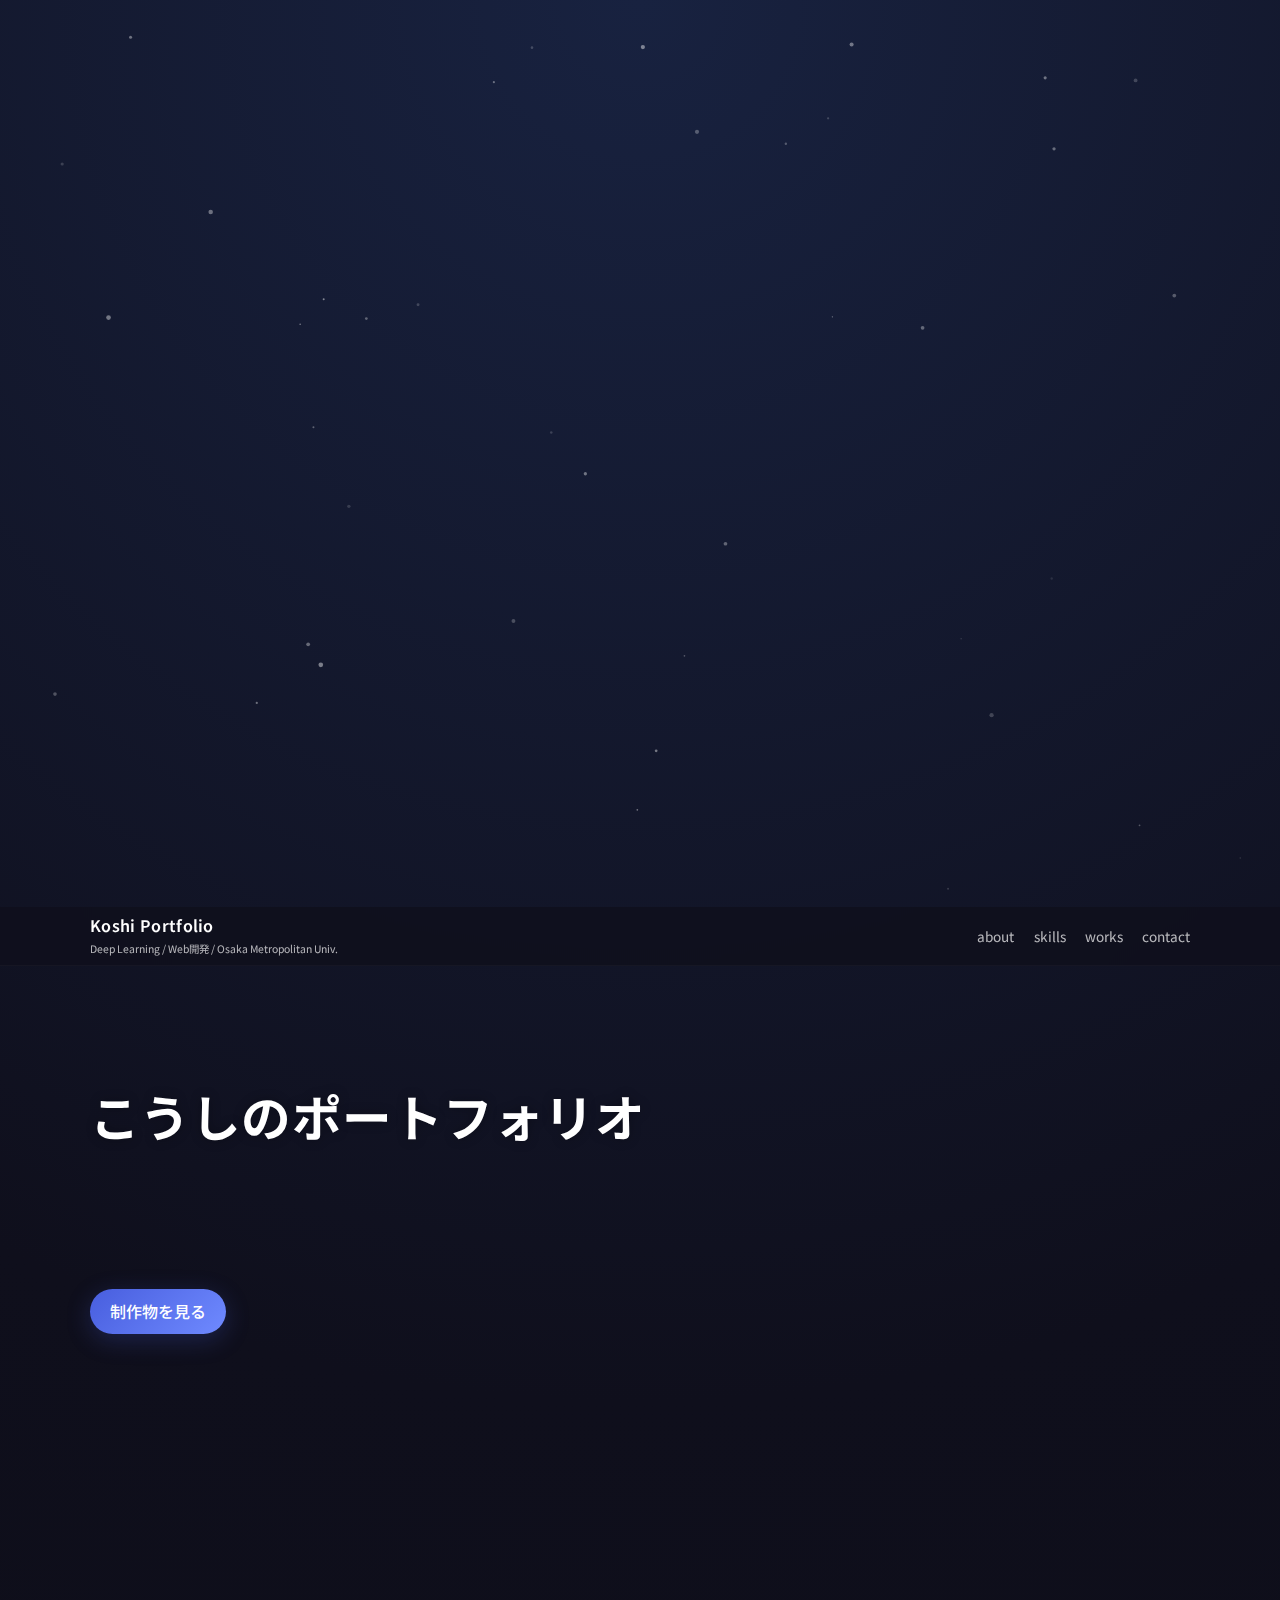
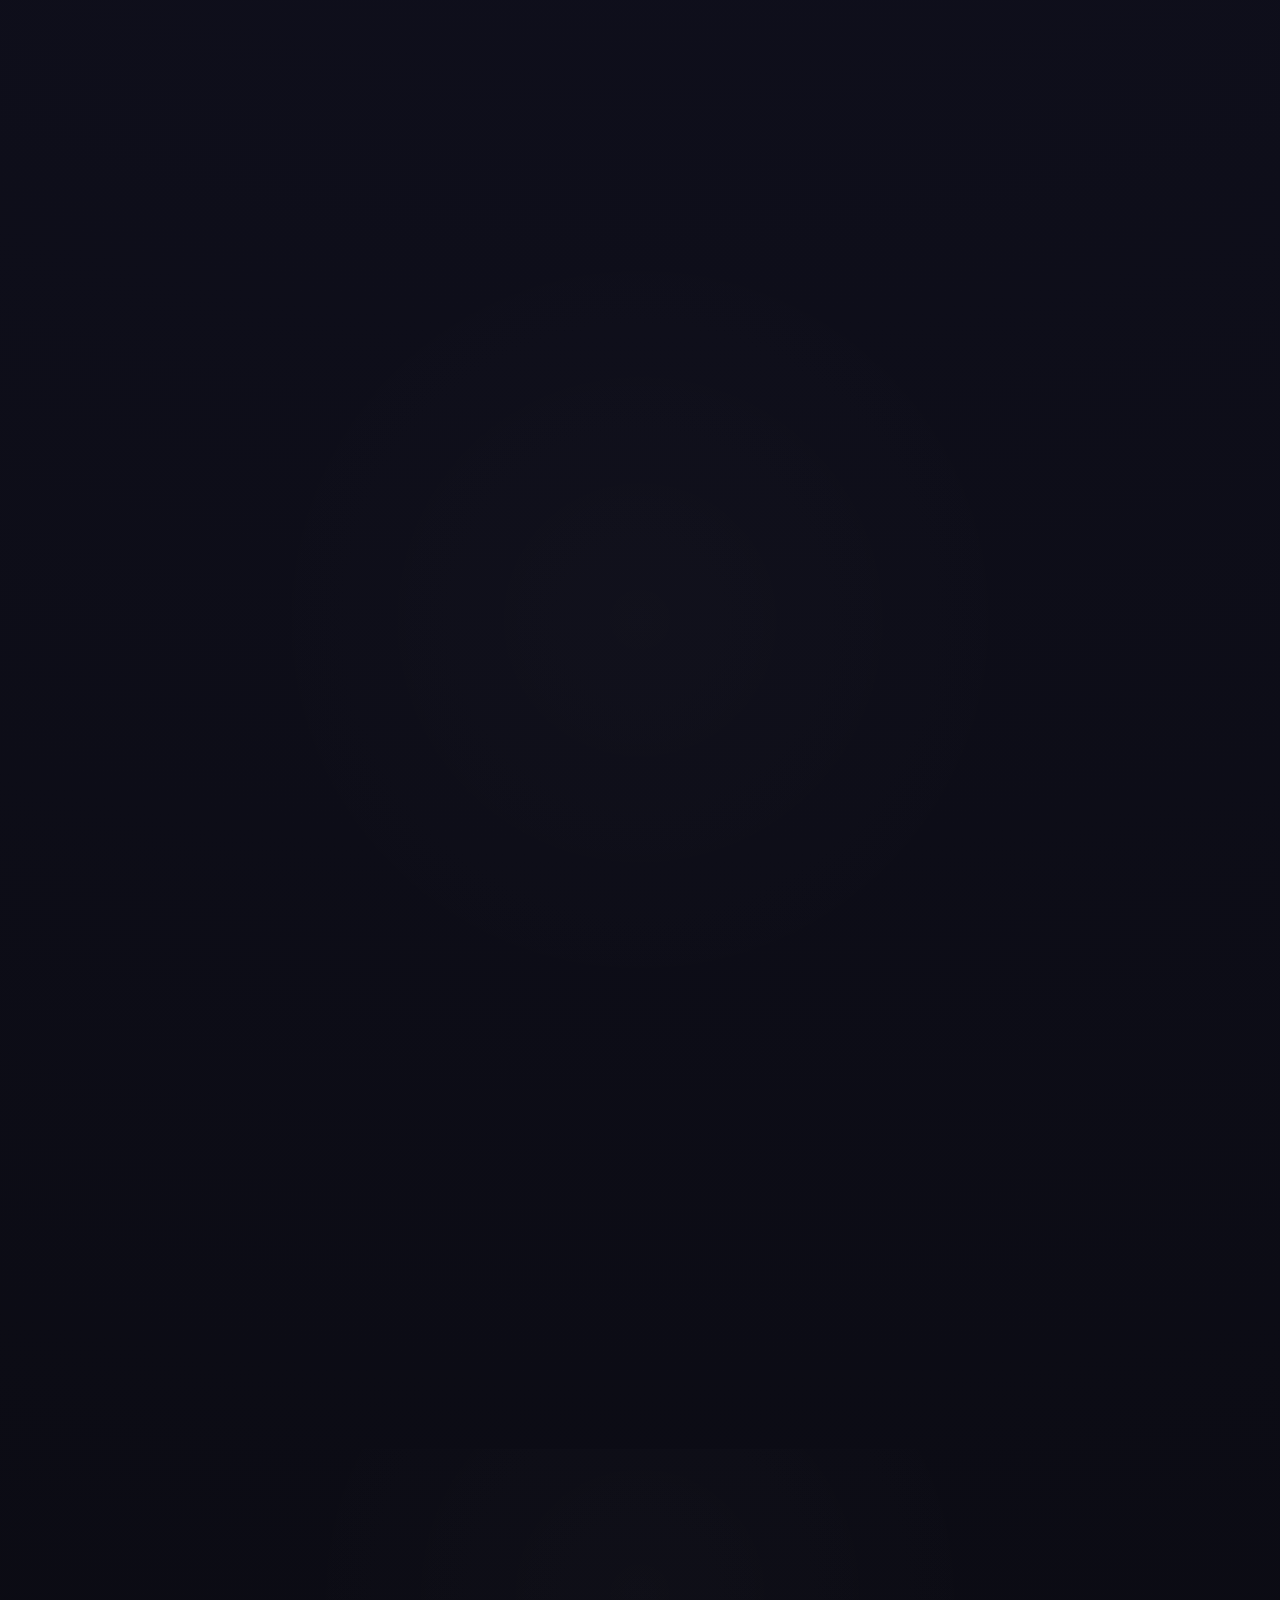
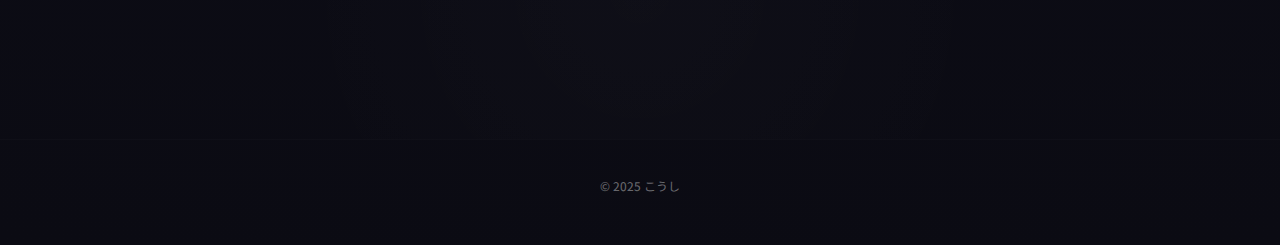
<file: self_intro/index.html>
<!DOCTYPE html>
<html lang="ja">
<head>
  <meta charset="UTF-8">
  <meta name="viewport" content="width=device-width, initial-scale=1.0">
  <title>こうし | ポートフォリオ</title>
  <meta name="description" content="大阪公立大学でDeep Learningを学ぶこうしのポートフォリオサイトです。AI開発やWebアプリ制作の実践経験を紹介しています。">
  <link rel="stylesheet" href="style.css">
</head>
<body>
  <header class="site-header">
    <div class="inner">
      <div class="brand">
        <a href="#top" class="site-title">Koshi Portfolio</a>
        <p class="site-subtitle">Deep Learning / Web開発 / Osaka Metropolitan Univ.</p>
      </div>
      <nav class="site-nav" aria-label="メインメニュー">
        <ul>
          <li><a href="#about">about</a></li>
          <li><a href="#skills">skills</a></li>
          <li><a href="#works">works</a></li>
          <li><a href="#contact">contact</a></li>
        </ul>
      </nav>
    </div>
  </header>

  <main id="top">
    <section class="hero" aria-labelledby="hero-title">
      <div class="inner">
        <div class="hero-text">
          <h1 id="hero-title">こうしのポートフォリオ</h1>
          <p class="lead">Deep Learning と Web開発を軸に、AIで価値を生むサービスを作る練習をしています。</p>
          <p class="meta">大阪公立大学（B1） / 天王寺高校出身</p>
          <a class="btn primary" href="#works">制作物を見る</a>
        </div>
      </div>
    </section>

    <section id="about" class="section">
      <div class="inner">
        <h2 class="section-title">自己紹介</h2>
        <p>
          大阪公立大学の1回生です。高校は天王寺高校でした。<br>
          今は主に Deep Learning・機械学習・Web開発を中心に学習・実践しています。  
          「AIを使って実際に役立つサービスをつくる」ことを目標にしています。
        </p>
        <ul class="profile-list">
          <li><span>出身高校</span>天王寺高校</li>
          <li><span>所属</span>大阪公立大学 B1</li>
          <li><span>興味分野</span>AI開発 / 時系列予測 / Webアプリ設計</li>
        </ul>
      </div>
    </section>

    <section id="skills" class="section section-alt">
      <div class="inner">
        <h2 class="section-title">スキル</h2>
        <p class="section-intro">AI開発を中心に、Webアプリケーションの設計・実装も行っています。</p>

        <div class="skills-grid">

          <article class="skill-card">
            <h3>ディープラーニングの基本原理</h3>
            <p>『ゼロから作るDeep Learning』を通して、ニューラルネットワークの順伝播・逆伝播、活性化関数、損失関数といった基本原理を理解しています。</p>
          </article>

          <article class="skill-card">
            <h3>Python</h3>
            <p>AI開発の基盤となるPythonの文法・標準ライブラリを理解し、データ処理やモデル実装に応用できます。</p>
          </article>

          <article class="skill-card">
            <h3>PyTorch</h3>
            <p>『PyTorchによる発展ディープラーニング』を通して、モデル構築、データセットの前処理、学習ループの実装などを実践。AIフレームワークとして使いこなしています。</p>
          </article>

          <article class="skill-card">
            <h3>時系列データ分析</h3>
            <p>Bitcoinの値動きという「時系列データ」を対象にAI予測モデルを開発。特徴量設計・モデルチューニング・検証の一連の流れを経験しています。</p>
          </article>

          <article class="skill-card">
            <h3>予測モデルの構築</h3>
            <p>データ収集、前処理、学習、推論までのプロセスを自力で構築。LightGBMやscikit-learnを使い分け、AI予測をWebアプリに組み込む実装経験があります。</p>
          </article>

          <article class="skill-card">
            <h3>Web開発</h3>
            <p>フロントエンド（HTML / CSS / JavaScript / React）およびバックエンド（Python / Node.js / PHP）の基礎を学習済み。FlaskやAPI連携を通じてAIモデルをWeb上で動作させる実装が可能です。</p>
          </article>
        </div>
      </div>
    </section>

    <section id="works" class="section">
      <div class="inner">
        <h2 class="section-title">制作物</h2>
        <ul class="works-list">
          <li class="work-item">
            <h3>自己紹介ページ</h3>
            <p>ポートフォリオページをHTML/CSS/JSで設計・実装</p>
          </li>
          <li class="work-item">
            <h3>AIによるBTC価格予測・自動売買システム</h3>
            <p>Flask × 取引所API × AIモデル（LightGBM, PyTorch）を連携。リアルタイム予測と自動注文処理を実装。</p>
          </li>
          <li class="work-item">
            <h3>簡易ToDoリスト</h3>
            <p>JavaScriptで状態管理を実装したシンプルなタスク管理アプリ。React版にも拡張予定。</p>
          </li>
        </ul>
      </div>
    </section>

    <section id="contact" class="section section-alt">
      <div class="inner">
        <h2 class="section-title">お問い合わせ</h2>
        <p>AI・Web開発の学習仲間やインターンのお誘いなどは、下記メールよりご連絡ください。</p>
        <p><a href="mailto:koumattsu@gmail.com" class="mail-link">koumattsu@gmail.com</a></p>
      </div>
    </section>
  </main>

  <footer class="site-footer">
    <div class="inner">
      <p>&copy; 2025 こうし</p>
    </div>
  </footer>

  <script src="script.js"></script>
</body>
</html>
</file>
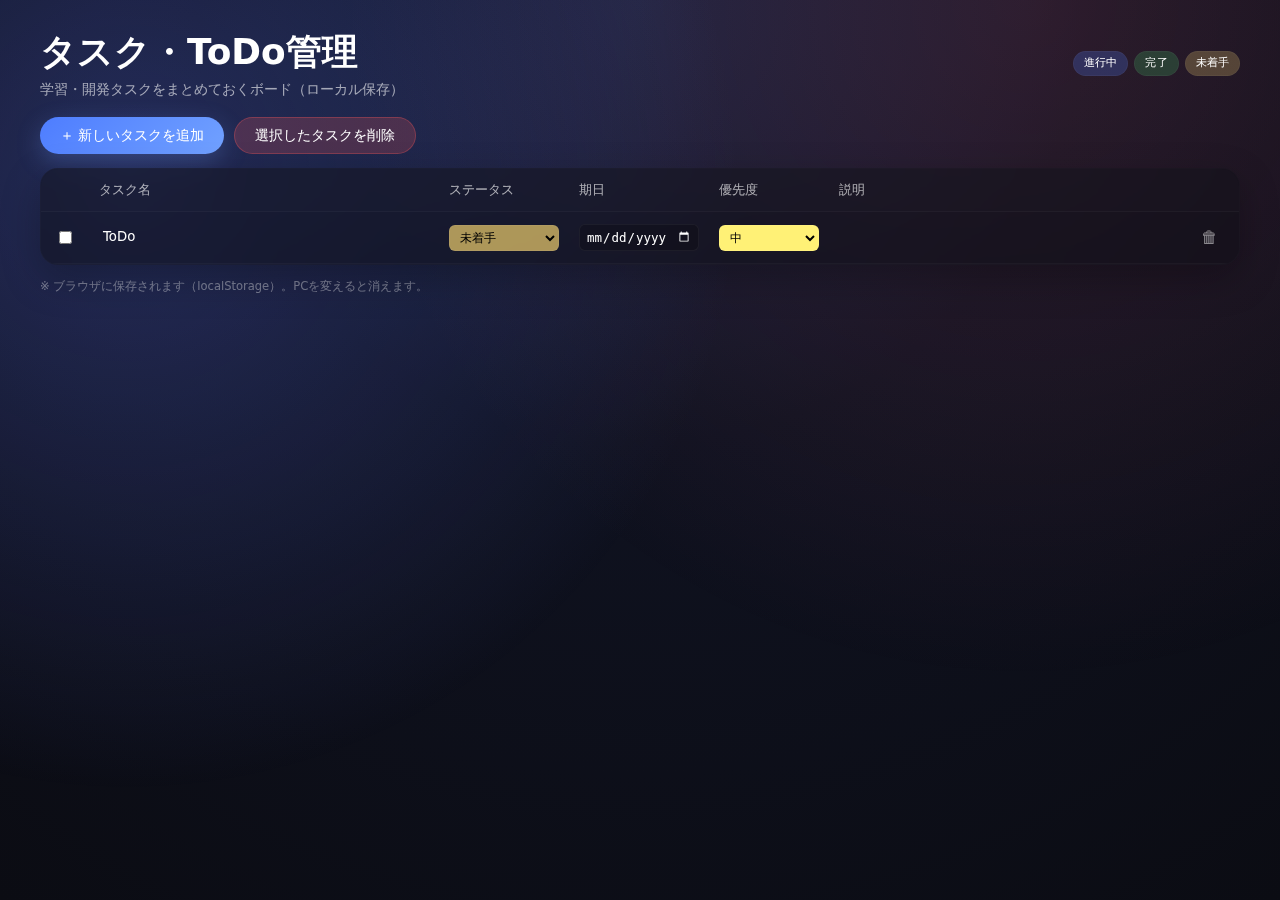
<file: todo/index.html>
<!DOCTYPE html>
<html lang="ja">
<head>
  <meta charset="UTF-8" />
  <meta name="viewport" content="width=device-width, initial-scale=1.0" />
  <title>ToDo管理表 | Koshi</title>
  <link rel="stylesheet" href="style.css" />
</head>
<body>
  <div class="bg-layer"></div>

  <div class="container">
    <header class="header">
      <div>
        <h1 class="editable-title" contenteditable="true">タスク・ToDo管理</h1>
        <p class="subtitle">学習・開発タスクをまとめておくボード（ローカル保存）</p>
      </div>
      <div class="legend">
        <span class="badge status-progress">進行中</span>
        <span class="badge status-done">完了</span>
        <span class="badge status-wait">未着手</span>
      </div>
    </header>

    <div class="controls">
      <button id="addRowBtn" class="btn add">＋ 新しいタスクを追加</button>
      <button id="deleteSelectedBtn" class="btn delete">選択したタスクを削除</button>
    </div>

    <div class="table-wrap glass">
      <table id="todoTable">
        <thead>
          <tr>
            <th style="width:48px;"></th>
            <th>タスク名</th>
            <th style="width:130px;">ステータス</th>
            <th style="width:140px;">期日</th>
            <th style="width:120px;">優先度</th>
            <th>説明</th>
            <th style="width:60px;"></th>
          </tr>
        </thead>
        <tbody>
          <!-- JSで挿入 -->
        </tbody>
      </table>
    </div>

    <footer class="footer">
      <p>※ ブラウザに保存されます（localStorage）。PCを変えると消えます。</p>
    </footer>
  </div>

  <script src="script.js"></script>
</body>
</html>
</file>
<file: self_intro/style.css>
/* --- Google Fonts & 基本設定 --- */
@import url('https://fonts.googleapis.com/css2?family=Noto+Sans+JP:wght@300;400;500;700&display=swap');

* {
  margin: 0;
  padding: 0;
  box-sizing: border-box;
}

:root {
  --bg: #0f0f1c;
  --panel: rgba(255, 255, 255, 0.04);
  --panel-strong: rgba(255, 255, 255, 0.06);
  --border: rgba(255, 255, 255, 0.08);
  --text: #fff;
  --muted: rgba(255, 255, 255, 0.7);
  --accent: #485ede;
  --radius: 16px;
  --inner: 1100px;
}

body {
  font-family: 'Noto Sans JP', sans-serif;
  color: var(--text);
  background: radial-gradient(circle at top, #182240 0%, #0f0f1c 40%, #0b0b13 100%);
  min-height: 100vh;
  line-height: 1.6;
}

/* --- レイアウト共通 --- */
.inner {
  width: min(100% - 40px, var(--inner));
  margin: 0 auto;
}

/* --- ヘッダー（上部ナビ） --- */
.site-header {
  position: sticky;
  top: 0;
  z-index: 50;
  background: rgba(15, 15, 28, 0.8);
  backdrop-filter: blur(12px);
  border-bottom: 1px solid rgba(255, 255, 255, 0.03);
}

.site-header .inner {
  display: flex;
  align-items: center;
  justify-content: space-between;
  min-height: 58px;
  gap: 1.5rem;
}

.brand {
  display: flex;
  flex-direction: column;
  gap: 2px;
}

.site-title {
  color: #fff;
  font-weight: 600;
  text-decoration: none;
  letter-spacing: 0.02em;
}

.site-subtitle {
  font-size: 0.65rem;
  color: var(--muted);
}

.site-nav ul {
  display: flex;
  gap: 1.2rem;
  list-style: none;
}

.site-nav a {
  color: var(--muted);
  text-decoration: none;
  font-size: 0.85rem;
  transition: color 0.2s ease;
}

.site-nav a:hover,
.site-nav a:focus-visible {
  color: #fff;
}

/* --- ヒーロー --- */
.hero {
  padding: 110px 0 60px;
}

.hero .hero-text {
  max-width: 600px;
}

.hero h1 {
  font-size: clamp(2.5rem, 4vw, 3.1rem);
  font-weight: 700;
  letter-spacing: 0.01em;
  margin-bottom: 18px;
  text-shadow: 0 0 12px rgba(0,0,0,0.3);
}

.hero .lead {
  color: var(--muted);
  margin-bottom: 16px;
}

.hero .meta {
  font-size: 0.8rem;
  color: rgba(255, 255, 255, 0.45);
  margin-bottom: 28px;
}

.btn {
  display: inline-block;
  padding: 10px 20px;
  border-radius: 9999px;
  text-decoration: none;
  font-weight: 500;
  border: 1px solid rgba(255,255,255,0.1);
}

.btn.primary {
  background: linear-gradient(135deg, #485ede, #6f8aff);
  border: none;
  color: #fff;
  box-shadow: 0 6px 25px rgba(72, 94, 222, 0.25);
}

/* --- セクション共通 --- */
.section {
  padding: 70px 0 50px;
}

.section-alt {
  background: radial-gradient(circle, rgba(255,255,255,0.015) 0%, rgba(0,0,0,0) 55%);
}

.section-title {
  font-size: 1.9rem;
  margin-bottom: 28px;
  letter-spacing: 0.01em;
}

.section-intro {
  color: var(--muted);
  margin-bottom: 26px;
}

/* --- 自己紹介 --- */
#about p {
  margin-bottom: 30px;
  color: var(--muted);
}

.profile-list {
  list-style: none;
  display: grid;
  gap: 14px;
  max-width: 600px;
}

.profile-list li {
  background: var(--panel);
  border: 1px solid rgba(255,255,255,0.015);
  border-radius: 10px;
  padding: 10px 14px;
  display: flex;
  gap: 14px;
  align-items: center;
}

.profile-list li span {
  font-size: 0.75rem;
  color: rgba(255,255,255,0.5);
  width: 110px;
  flex: 0 0 110px;
}

/* --- スキル --- */
.skills-grid {
  display: grid;
  gap: 20px;
  grid-template-columns: repeat(auto-fit, minmax(230px, 1fr));
}

.skill-card {
  background: var(--panel);
  border: 1px solid rgba(255,255,255,0.03);
  border-radius: var(--radius);
  padding: 20px 18px 18px;
  box-shadow: 0 18px 35px rgba(0,0,0,0.1);
  transition: transform 0.2s ease, border 0.2s ease;
}

.skill-card:hover {
  transform: translateY(-3px);
  border: 1px solid rgba(104, 123, 248, 0.45);
}

.skill-card h3 {
  font-size: 1.05rem;
  margin-bottom: 10px;
}

.skill-card p {
  color: var(--muted);
  font-size: 0.9rem;
}

.skill-card .small {
  font-size: 0.78rem;
  margin-top: 6px;
  color: rgba(255,255,255,0.45);
}

/* --- 制作物 --- */
.works-list {
  list-style: none;
  display: grid;
  gap: 16px;
}

.work-item {
  background: var(--panel);
  border: 1px solid rgba(255,255,255,0.025);
  border-radius: 14px;
  padding: 16px 18px 14px;
  transition: background 0.2s ease;
}

.work-item:hover {
  background: rgba(255, 255, 255, 0.02);
}

.work-item h3 {
  font-size: 1rem;
  margin-bottom: 4px;
}

.work-item p {
  color: var(--muted);
  font-size: 0.85rem;
}

/* --- お問い合わせ --- */
#contact p {
  max-width: 500px;
  color: var(--muted);
}

.mail-link {
  display: inline-block;
  margin-top: 12px;
  color: #fff;
  text-decoration: none;
  border-bottom: 2px solid rgba(72, 94, 222, 0.7);
  padding-bottom: 2px;
}

.mail-link:hover {
  color: #fff;
  background: rgba(72, 94, 222, 0.3);
  border-radius: 5px;
  padding: 4px 9px;
}

/* --- フッター --- */
.site-footer {
  border-top: 1px solid rgba(255,255,255,0.02);
  padding: 36px 0 50px;
  text-align: center;
  color: rgba(255,255,255,0.4);
  font-size: 0.75rem;
}

/* --- スクロールでふわっと出すやつ --- */
.reveal-item {
  opacity: 0;
  transform: translateY(18px);
  transition: opacity 0.5s ease-out, transform 0.5s ease-out;
}

.reveal-item.visible {
  opacity: 1;
  transform: translateY(0);
}

/* --- レスポンシブ --- */
@media (max-width: 720px) {
  .site-header .inner {
    flex-wrap: wrap;
  }
  .site-nav ul {
    gap: 0.8rem;
  }
  .hero {
    padding-top: 90px;
  }
  .profile-list li {
    flex-wrap: wrap;
  }
  .profile-list li span {
    width: auto;
  }
}
</file>
<file: todo/style.css>
/* ベース */
:root {
  --bg: radial-gradient(circle at top, #19223f 0%, #0f1220 40%, #0b0c13 100%);
  --panel: rgba(255, 255, 255, 0.03);
  --panel-strong: rgba(255, 255, 255, 0.12);
  --border: rgba(255, 255, 255, 0.06);
  --accent: #4e7dff;
  --danger: #ff5b5b;
  --text: #fff;
  --muted: rgba(255, 255, 255, 0.6);
  --radius-lg: 18px;
  --radius-sm: 12px;
}

* {
  box-sizing: border-box;
}

body {
  margin: 0;
  background: #0f1220;
  background-image: var(--bg);
  font-family: "Noto Sans JP", system-ui, -apple-system, BlinkMacSystemFont, "Segoe UI", sans-serif;
  color: var(--text);
  min-height: 100vh;
  padding: 28px 14px 32px;
}

/* 背景のうっすらしたぼかし円 */
.bg-layer {
  position: fixed;
  inset: 0;
  background: radial-gradient(circle at 10% 20%, rgba(98, 119, 255, 0.27), transparent 45%),
              radial-gradient(circle at 80% 0%, rgba(255, 99, 132, 0.13), transparent 50%);
  pointer-events: none;
  z-index: 0;
}

.container {
  max-width: 1200px;
  margin: 0 auto;
  position: relative;
  z-index: 1;
}

/* ヘッダー */
.header {
  display: flex;
  justify-content: space-between;
  gap: 1.2rem;
  align-items: center;
  margin-bottom: 18px;
}

.editable-title {
  font-size: clamp(1.9rem, 2.8vw, 2.3rem);
  font-weight: 650;
  margin: 0;
  outline: none;
  border: none;
  background: transparent;
  cursor: text;
}

.subtitle {
  margin: 4px 0 0;
  color: var(--muted);
  font-size: 0.85rem;
}

.legend {
  display: flex;
  gap: 6px;
  flex-wrap: wrap;
}

.badge {
  padding: 4px 10px 5px;
  border-radius: 999px;
  font-size: 0.68rem;
  font-weight: 500;
  letter-spacing: 0.01em;
  background: rgba(255, 255, 255, 0.03);
  border: 1px solid rgba(255, 255, 255, 0.04);
}

.status-progress {
  background: rgba(78, 125, 255, 0.24);
}
.status-done {
  background: rgba(61, 183, 98, 0.24);
}
.status-wait {
  background: rgba(255, 219, 115, 0.23);
}

/* ボタン群 */
.controls {
  display: flex;
  gap: 10px;
  margin-bottom: 14px;
  flex-wrap: wrap;
}

.btn {
  border: none;
  border-radius: 999px;
  padding: 8px 20px;
  font-weight: 500;
  cursor: pointer;
  display: inline-flex;
  gap: 6px;
  align-items: center;
  font-size: 0.9rem;
  transition: transform 0.07s ease-out, box-shadow 0.07s ease-out;
}

.btn.add {
  background: linear-gradient(135deg, #4e7dff, #71a1ff);
  color: #fff;
  box-shadow: 0 8px 25px rgba(113, 160, 255, 0.25);
}

.btn.delete {
  background: rgba(255, 91, 91, 0.2);
  border: 1px solid rgba(255, 91, 91, 0.3);
  color: #fff;
}

.btn:hover {
  transform: translateY(-1px);
  box-shadow: 0 10px 25px rgba(0, 0, 0, 0.1);
}

/* テーブル */
.table-wrap {
  background: rgba(13, 14, 22, 0.5);
  border: 1px solid rgba(255, 255, 255, 0.02);
  border-radius: var(--radius-lg);
  overflow: hidden;
  backdrop-filter: blur(10px);
  box-shadow: 0 14px 38px rgba(0, 0, 0, 0.25);
}

table {
  width: 100%;
  border-collapse: collapse;
  table-layout: fixed;
}

thead {
  background: rgba(255, 255, 255, 0.01);
}

th, td {
  border-bottom: 1px solid rgba(255, 255, 255, 0.035);
  padding: 12px 10px;
  vertical-align: middle;
  font-size: 0.83rem;
}

th {
  text-align: left;
  color: rgba(255, 255, 255, 0.65);
  font-weight: 500;
}

tbody tr:hover {
  background: rgba(255, 255, 255, 0.03);
}

.editable-cell {
  outline: none;
  width: 100%;
  min-height: 22px;
  line-height: 1.4;
  border-radius: 6px;
  padding: 3px 4px;
  cursor: text;
}

.editable-cell:focus {
  background: rgba(78, 125, 255, 0.08);
}

/* select, input */
.status-select,
.priority-select,
.date-input {
  width: 100%;
  border-radius: 6px;
  border: 1px solid rgba(255, 255, 255, 0.05);
  background: rgba(9, 9, 14, 0.3);
  color: #fff;
  padding: 4px 6px;
  font-size: 0.78rem;
  outline: none;
}

.date-input {
  color-scheme: dark;
}

.action-btn {
  background: none;
  border: none;
  cursor: pointer;
  color: rgba(255, 255, 255, 0.5);
  font-size: 1.05rem;
}

.action-btn:hover {
  color: #fff;
}

.footer {
  margin-top: 14px;
  color: rgba(255, 255, 255, 0.4);
  font-size: 0.72rem;
}

/* レスポンシブ */
@media (max-width: 820px) {
  .header {
    flex-direction: column;
    align-items: flex-start;
  }
  th:nth-child(6),
  td:nth-child(6) {
    display: none;
  }
}
</file>
